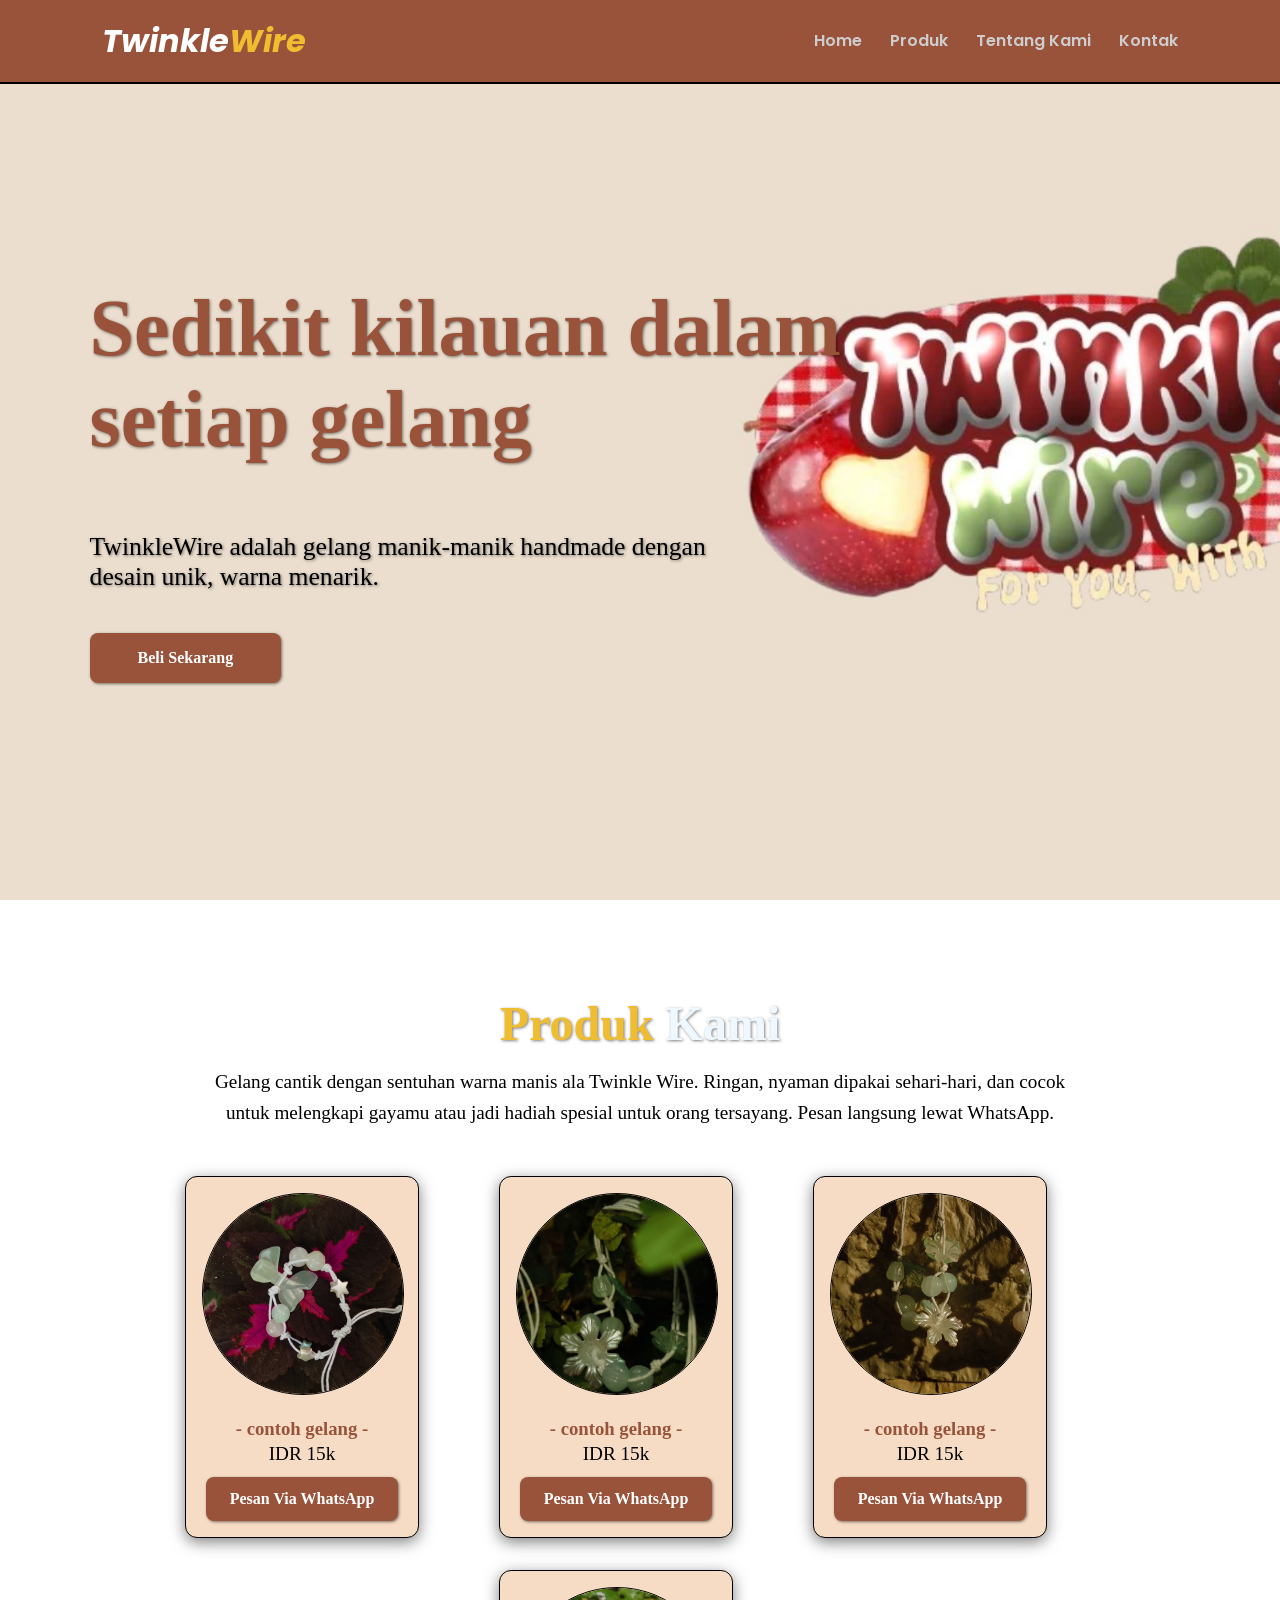
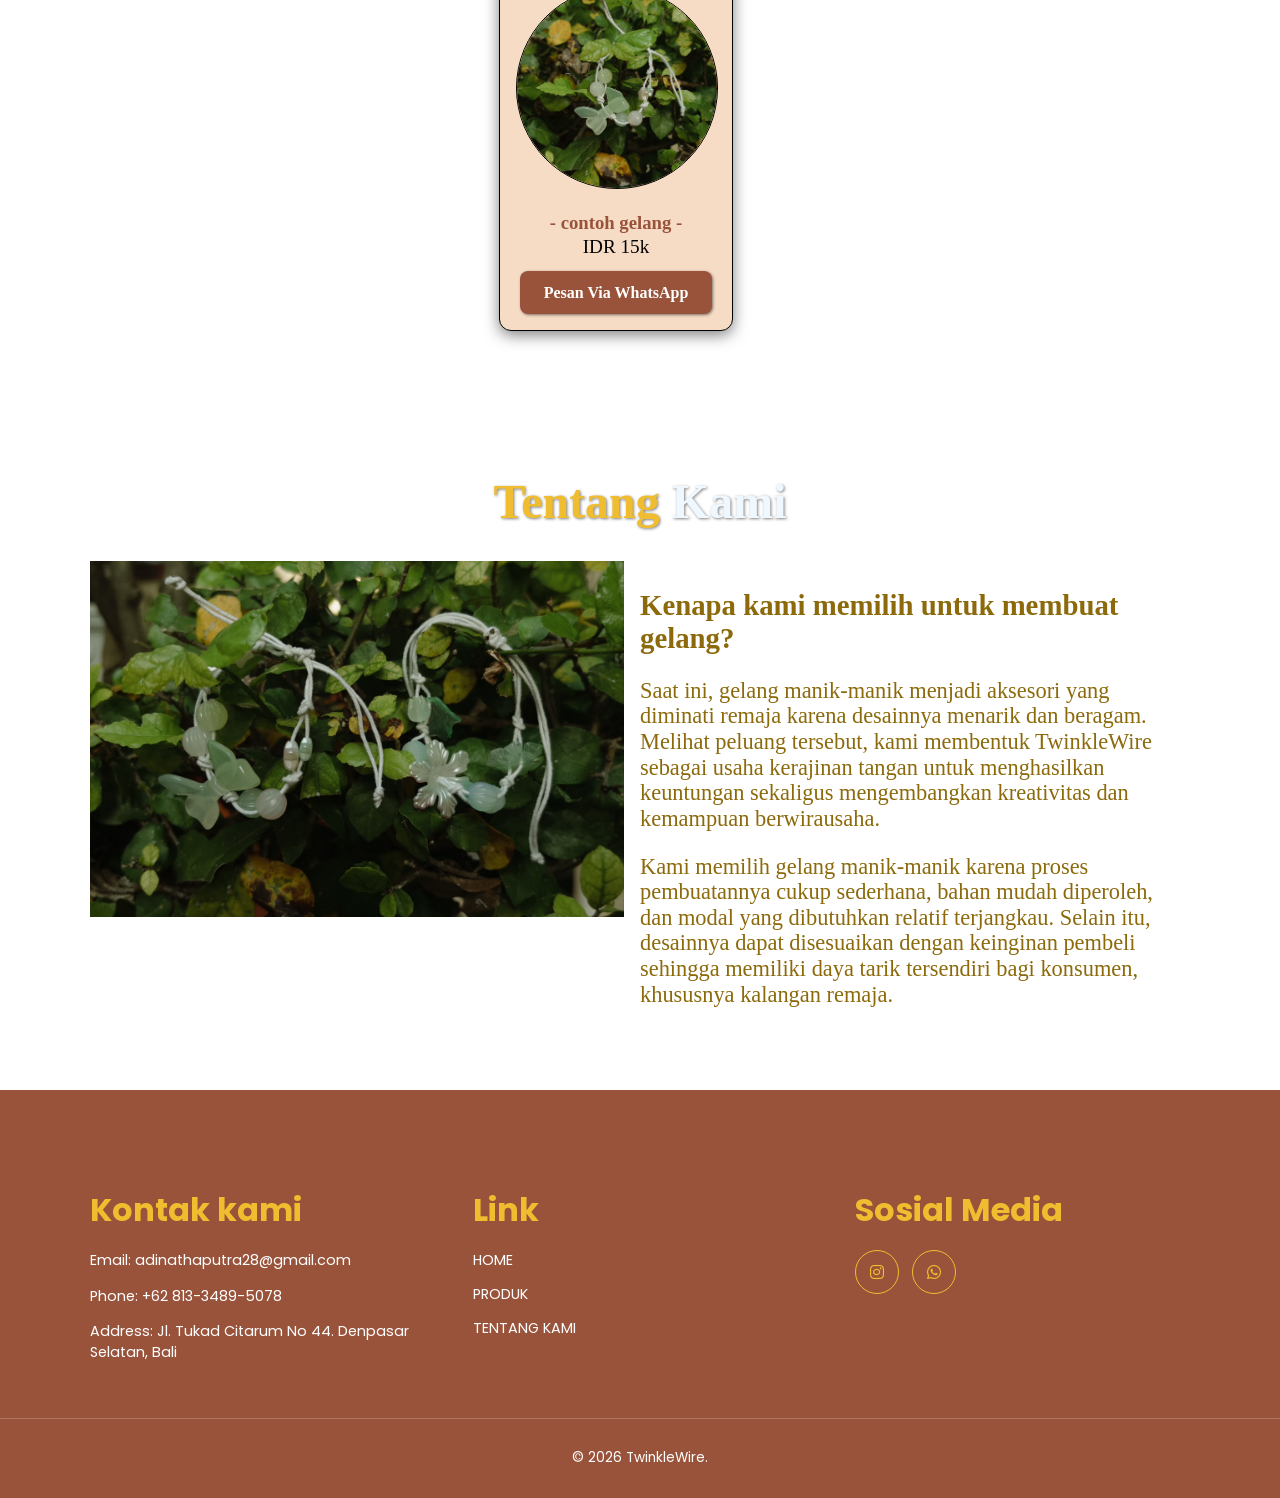
<file: index.html>
<!DOCTYPE html>
<html lang="en">
<head>
    <meta charset="UTF-8">
    <meta name="viewport" content="width=device-width, initial-scale=1.0">
    <link rel="stylesheet" href="style.css">
    <link rel="stylesheet" href="https://cdnjs.cloudflare.com/ajax/libs/font-awesome/6.5.1/css/all.min.css">
    <link rel="preconnect" href="https://fonts.googleapis.com">
    <link rel="preconnect" href="https://fonts.gstatic.com" crossorigin>
    <link href="https://fonts.googleapis.com/css2?family=Poppins:ital,wght@0,100;0,200;0,300;0,400;0,500;0,600;0,700;0,800;0,900;1,100;1,200;1,300;1,400;1,500;1,600;1,700;1,800;1,900&display=swap" rel="stylesheet">
    <title>Catalog</title>
</head>
<body>
    
    <nav class="navbar">
        <a href="#home" class="nav-log">Twinkle<span>Wire</span></a>
        <div class="navbar-nav">
            <a href="#home">Home</a>
            <a href="#produk">Produk</a>
            <a href="#about">Tentang Kami</a>
            <a href="#contact">Kontak</a>
        </div>
    </nav>
    <!-- Menu Section start -->
    <section class="hero" id="home">
        <main class="main">
            <h1>Sedikit kilauan dalam setiap gelang</h1>
            <p>TwinkleWire adalah gelang manik-manik handmade dengan desain unik, warna menarik.</p>
            <a href="#produk" class="btn">Beli Sekarang</a>
        </main>
    </section>
    <!-- Menu Section end-->
    
    
    <!-- Produk Section start-->
    <section id="produk" class="produk">
        <h2><span>Produk</span> Kami</h2>
        <p>Gelang cantik dengan sentuhan warna manis ala Twinkle Wire. Ringan, nyaman dipakai sehari-hari, dan cocok untuk melengkapi gayamu atau jadi hadiah spesial untuk orang tersayang. Pesan langsung lewat WhatsApp.</p>
        <div class="prdk">
            <div class="card">
                <img src="produk/produk4.jpeg" alt="contoh Gelang 1" class="card-img">
                <h3 class="card-title">- contoh gelang -</h3>
                <p class="card-price">IDR 15k</p>
                <a href="https://wa.me/6281334895078?text=Halo%20TwinkleWire,%20saya%20ingin%20memesan%20'masukan%20jumlah'%20gelang." class="btn" target="_blank">Pesan Via WhatsApp</a>
            </div>
            <div class="card">
                <img src="produk/produk.jpeg" alt="contoh Gelang" class="card-img">
                <h3 class="card-title">- contoh gelang -</h3>
                <p class="card-price">IDR 15k</p>
                <a href="https://wa.me/6281334895078?text=Halo%20TwinkleWire,%20saya%20ingin%20memesan%20'masukan%20jumlah'%20gelang." class="btn" target="_blank">Pesan Via WhatsApp</a>
            </div>
            <div class="card">
                <img src="produk/produk3.jpeg" alt="contoh Gelang 1" class="card-img">
                <h3 class="card-title">- contoh gelang -</h3>
                <p class="card-price">IDR 15k</p>
                <a href="https://wa.me/6281334895078?text=Halo%20TwinkleWire,%20saya%20ingin%20memesan%20'masukan%20jumlah'%20gelang." class="btn" target="_blank">Pesan Via WhatsApp</a>
            </div>
            <div class="card">
                <img src="produk/produk2.jpeg" alt="contoh Gelang 1" class="card-img">
                <h3 class="card-title">- contoh gelang -</h3>
                <p class="card-price">IDR 15k</p>
                <a href="https://wa.me/6281334895078?text=Halo%20TwinkleWire,%20saya%20ingin%20memesan%20'masukan%20jumlah'%20gelang." class="btn" target="_blank">Pesan Via WhatsApp</a>
            </div>
        </div>
    </section>
    <!-- Produk Section end-->
    <!-- About Section start-->
    <section id="about" class="about">
        <h2><span>Tentang</span> Kami</h2>
        <div class="row">
            <div class="about-img">
                <img src="img/cf460f91-d975-4995-97fb-5cc514e8cfaf.jpg" alt="Tentang Kami">
            </div>
            <div class="about-text">
                <h3>Kenapa kami memilih untuk membuat gelang?</h3>
                <p>Saat ini, gelang manik-manik menjadi aksesori yang diminati remaja karena desainnya menarik dan beragam. Melihat peluang tersebut, kami membentuk TwinkleWire sebagai usaha kerajinan tangan untuk menghasilkan keuntungan sekaligus mengembangkan kreativitas dan kemampuan berwirausaha.</p>
                <p>Kami memilih gelang manik-manik karena proses pembuatannya cukup sederhana, bahan mudah diperoleh, dan modal yang dibutuhkan relatif terjangkau. Selain itu, desainnya dapat disesuaikan dengan keinginan pembeli sehingga memiliki daya tarik tersendiri bagi konsumen, khususnya kalangan remaja.</p>
            </div>
        </div>
    </section>
    <!-- about Section end-->
    <!-- Footer start-->
<footer id="contact"class="footer">
    <div class="footer-container">
        <div class="footer-col">
            <h3>Kontak kami</h3>
            <p>Email: adinathaputra28@gmail.com</p>
            <p>Phone: +62 813-3489-5078</p>
            <p>Address: Jl. Tukad Citarum No 44. Denpasar Selatan, Bali</p>
        </div>

        <div class="footer-col">
            <h3>Link</h3>
            <a href="#home">HOME</a>
            <a href="#produk">PRODUK</a>
            <a href="#about">TENTANG KAMI</a>
        </div>

        <div class="footer-col">
            <h3>Sosial Media</h3>
            <div class="footer-social">
                <a href="https://instagram.com/adinanthaa" target="_blank"><i class="fa-brands fa-instagram"></i></a>
                <a href="https://wa.me/6281334895078" target="_blank"><i class="fa-brands fa-whatsapp"></i></a>
            </div>
        </div>
    </div>

    <div class="footer-bottom">
        <p>© 2026 TwinkleWire.</p>
    </div>
</footer>
<!-- Footer end-->
</body>
</html>
</file>
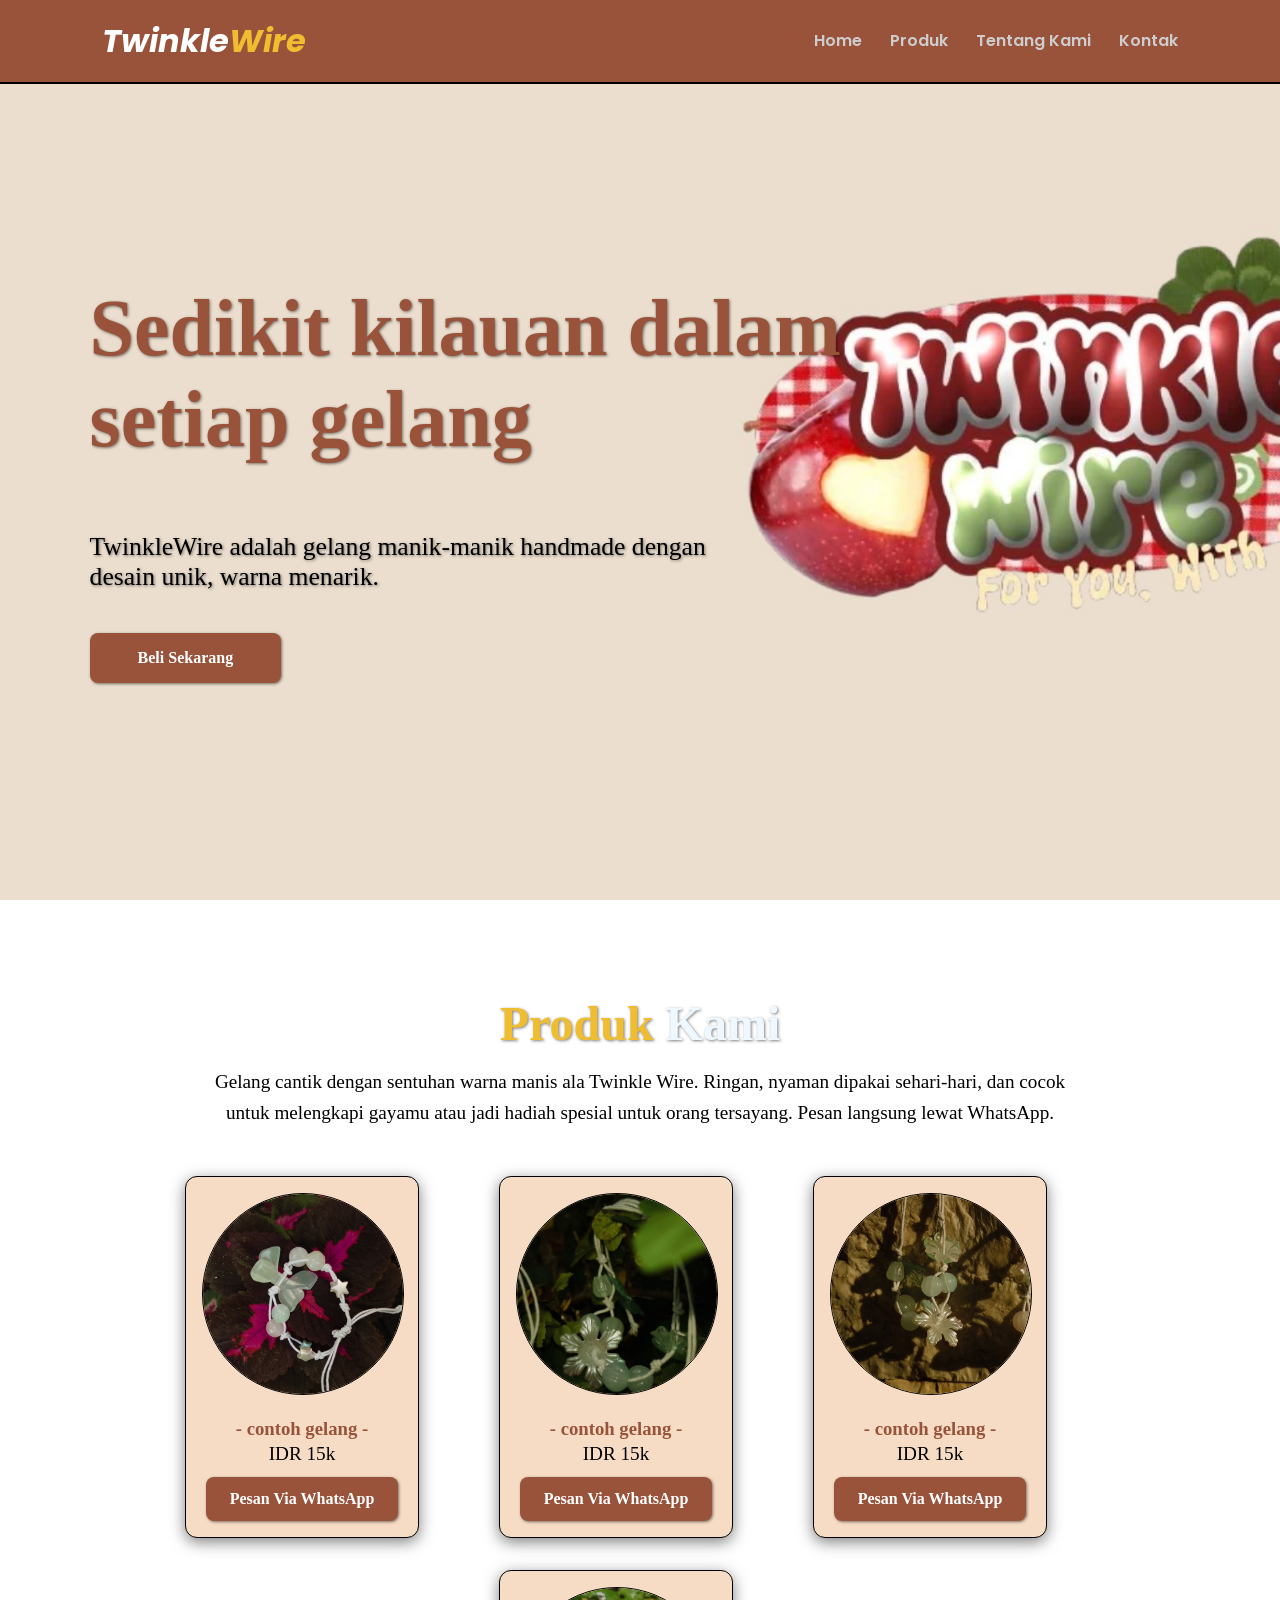
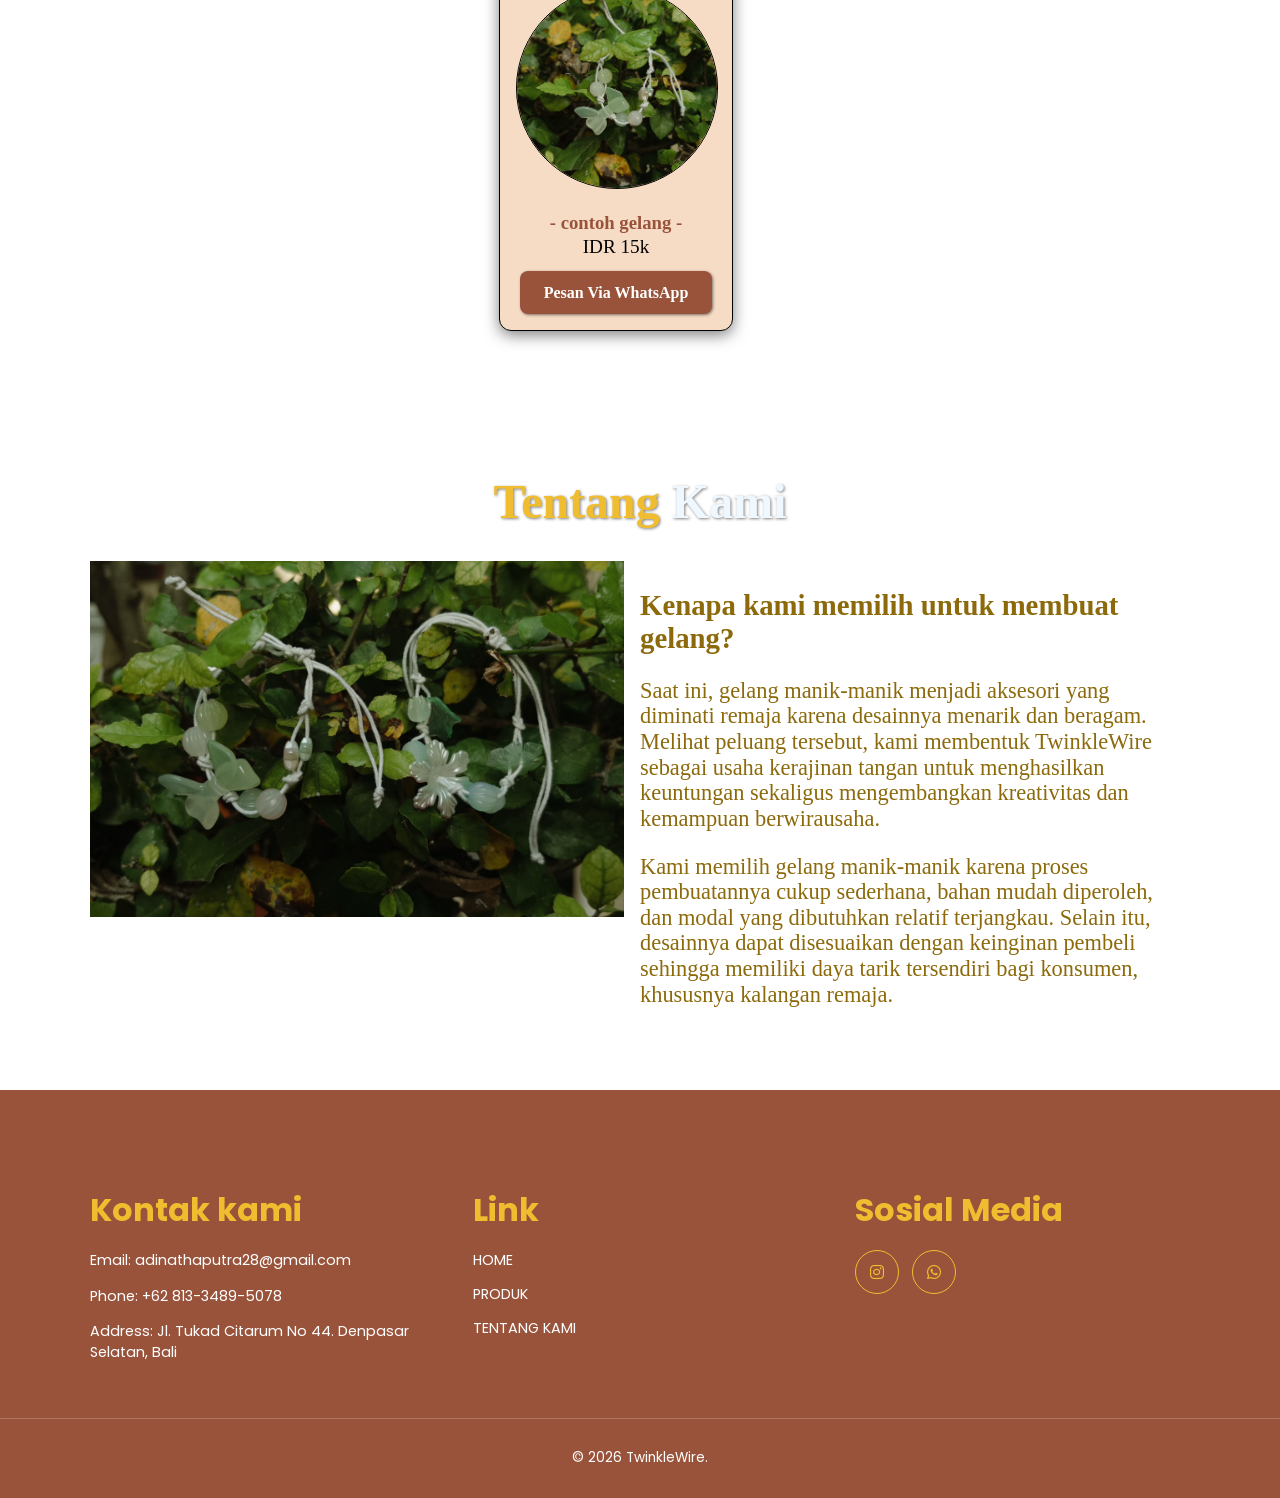
<file: web.html>
<!DOCTYPE html>
<html lang="en">
<head>
    <meta charset="UTF-8">
    <meta name="viewport" content="width=device-width, initial-scale=1.0">
    <link rel="stylesheet" href="style.css">
    <link rel="stylesheet" href="https://cdnjs.cloudflare.com/ajax/libs/font-awesome/6.5.1/css/all.min.css">
    <link rel="preconnect" href="https://fonts.googleapis.com">
    <link rel="preconnect" href="https://fonts.gstatic.com" crossorigin>
    <link href="https://fonts.googleapis.com/css2?family=Poppins:ital,wght@0,100;0,200;0,300;0,400;0,500;0,600;0,700;0,800;0,900;1,100;1,200;1,300;1,400;1,500;1,600;1,700;1,800;1,900&display=swap" rel="stylesheet">
    <title>Catalog</title>
</head>
<body>
    
    <nav class="navbar">
        <a href="#home" class="nav-log">Twinkle<span>Wire</span></a>
        <div class="navbar-nav">
            <a href="#home">Home</a>
            <a href="#produk">Produk</a>
            <a href="#about">Tentang Kami</a>
            <a href="#contact">Kontak</a>
        </div>
    </nav>
    <!-- Menu Section start -->
    <section class="hero" id="home">
        <main class="main">
            <h1>Sedikit kilauan dalam setiap gelang</h1>
            <p>TwinkleWire adalah gelang manik-manik handmade dengan desain unik, warna menarik.</p>
            <a href="#produk" class="btn">Beli Sekarang</a>
        </main>
    </section>
    <!-- Menu Section end-->
    
    
    <!-- Produk Section start-->
    <section id="produk" class="produk">
        <h2><span>Produk</span> Kami</h2>
        <p>Gelang cantik dengan sentuhan warna manis ala Twinkle Wire. Ringan, nyaman dipakai sehari-hari, dan cocok untuk melengkapi gayamu atau jadi hadiah spesial untuk orang tersayang. Pesan langsung lewat WhatsApp.</p>
        <div class="prdk">
            <div class="card">
                <img src="produk/produk4.jpeg" alt="contoh Gelang 1" class="card-img">
                <h3 class="card-title">- contoh gelang -</h3>
                <p class="card-price">IDR 15k</p>
                <a href="https://wa.me/6281334895078?text=Halo%20TwinkleWire,%20saya%20ingin%20memesan%20gelang." class="btn" target="_blank">Pesan Via WhatsApp</a>
            </div>
            <div class="card">
                <img src="produk/produk.jpeg" alt="contoh Gelang" class="card-img">
                <h3 class="card-title">- contoh gelang -</h3>
                <p class="card-price">IDR 15k</p>
                <a href="https://wa.me/6281334895078?text=Halo%20TwinkleWire,%20saya%20ingin%20memesan%20gelang." class="btn" target="_blank">Pesan Via WhatsApp</a>
            </div>
            <div class="card">
                <img src="produk/produk3.jpeg" alt="contoh Gelang 1" class="card-img">
                <h3 class="card-title">- contoh gelang -</h3>
                <p class="card-price">IDR 15k</p>
                <a href="https://wa.me/6281334895078?text=Halo%20TwinkleWire,%20saya%20ingin%20memesan%20gelang." class="btn" target="_blank">Pesan Via WhatsApp</a>
            </div>
            <div class="card">
                <img src="produk/produk2.jpeg" alt="contoh Gelang 1" class="card-img">
                <h3 class="card-title">- contoh gelang -</h3>
                <p class="card-price">IDR 15k</p>
                <a href="https://wa.me/6281334895078?text=Halo%20TwinkleWire,%20saya%20ingin%20memesan%20gelang." class="btn" target="_blank">Pesan Via WhatsApp</a>
            </div>
        </div>
    </section>
    <!-- Produk Section end-->
    <!-- About Section start-->
    <section id="about" class="about">
        <h2><span>Tentang</span> Kami</h2>
        <div class="row">
            <div class="about-img">
                <img src="img/cf460f91-d975-4995-97fb-5cc514e8cfaf.jpg" alt="Tentang Kami">
            </div>
            <div class="about-text">
                <h3>Kenapa kami memilih untuk membuat gelang?</h3>
                <p>Saat ini, gelang manik-manik menjadi aksesori yang diminati remaja karena desainnya menarik dan beragam. Melihat peluang tersebut, kami membentuk TwinkleWire sebagai usaha kerajinan tangan untuk menghasilkan keuntungan sekaligus mengembangkan kreativitas dan kemampuan berwirausaha.</p>
                <p>Kami memilih gelang manik-manik karena proses pembuatannya cukup sederhana, bahan mudah diperoleh, dan modal yang dibutuhkan relatif terjangkau. Selain itu, desainnya dapat disesuaikan dengan keinginan pembeli sehingga memiliki daya tarik tersendiri bagi konsumen, khususnya kalangan remaja.</p>
            </div>
        </div>
    </section>
    <!-- about Section end-->
    <!-- Footer start-->
<footer id="contact"class="footer">
    <div class="footer-container">
        <div class="footer-col">
            <h3>Kontak kami</h3>
            <p>Email: adinathaputra28@gmail.com</p>
            <p>Phone: +62 813-3489-5078</p>
            <p>Address: Jl. Tukad Citarum No 44. Denpasar Selatan, Bali</p>
        </div>

        <div class="footer-col">
            <h3>Link</h3>
            <a href="#home">HOME</a>
            <a href="#produk">PRODUK</a>
            <a href="#about">TENTANG KAMI</a>
        </div>

        <div class="footer-col">
            <h3>Sosial Media</h3>
            <div class="footer-social">
                <a href="https://instagram.com/adinanthaa" target="_blank"><i class="fa-brands fa-instagram"></i></a>
                <a href="https://wa.me/6281334895078" target="_blank"><i class="fa-brands fa-whatsapp"></i></a>
            </div>
        </div>
    </div>

    <div class="footer-bottom">
        <p>© 2026 TwinkleWire.</p>
    </div>
</footer>
<!-- Footer end-->
</body>
</html>
</file>
<file: style.css>
body {
  background-color: #ffffff;
  color: aliceblue;
  margin: 0;
}

.navbar {
  display: flex;
  justify-content: space-between;
  align-items: center;
  padding: 0.3rem 7%;
  background-color: #99533b;
  border-bottom: 2px solid black;
  position: fixed;
  top: 0;
  left: 0;
  right: 0;
  z-index: 9999;
  font-family: "Poppins", sans-serif;
}
.nav-log {
  font-size: 2rem;
  font-weight: 700;
  font-style: italic;
  color: white;
}

a {
  text-decoration: none;
  color: aliceblue;
  padding: 12px;
  font-weight: 600;
}
.navbar-nav a {
  color: rgb(206, 205, 205);
  display: inline-block;
  margin-top: 0.5rem;
}
.navbar-nav a:hover {
  color: #f0bd30;
}

.navbar-nav a::after {
  content: "";
  display: block;
  padding-bottom: 0.5rem;
  border-bottom: 0.1rem solid #f0bd30;
  transform: scaleX(0);
}
.navbar-nav a:hover::after {
  transform: scaleX(0.5);
  transition: 0.2s linear;
}
.navbar-more a:hover {
  color: #f0bd30;
}
.hero {
  min-height: 100vh;
  display: flex;
  align-items: center;
  background-image: url("img/latar.jpg");
  background-repeat: no-repeat;
  background-size: cover;
  background-position: center;
  position: relative;
}
.card img{
  border: 1px solid #000000;
}
.main {
  padding: 1.4rem 7%;
  max-width: 60rem;
}
.main h1 {
  font-size: 5rem;
  font-weight: 700;
  color: #99533b;
  text-shadow: 1px 1px 3px rgba(1, 1, 1, 0.5);
}
.main p {
  font-size: 1.6rem;
  font-weight: 500;
  color: rgb(0, 0, 0);
  text-shadow: 1px 1px 3px rgba(1, 1, 1, 0.5);
  max-width: 40rem;
}
.btn {
  margin-top: 1rem;
  display: inline-block;
  padding: 1rem 3rem;
  color: #ffff;
  background-color: #99533b;
  border-radius: 0.5rem;
  box-shadow: 1px 1px 3px rgba(1, 1, 1, 0.5);
}
.nav-log span,
.about h2 span,
.produk h2 span,
.contact h2 span {
  color: #f0bd30;
}
.produk h2,
.contact h2 {
  text-align: center;
  font-size: 3rem;
  margin-bottom: 1rem;
  text-shadow: 1px 1px 3px rgba(1, 1, 1, 0.5);
}
.produk h2{
  margin-top: 1rem;
}
.about h2{
  text-align: center;
  font-size: 3rem;
  margin-bottom: 2rem;
  text-shadow: 1px 1px 3px rgba(1, 1, 1, 0.5);
}
.about,
.produk,
.contact {
  padding: 5rem 7% 1.4rem;
}
.row {
  display: flex;
}
.about-img {
  flex: 1 1 35rem;
}
.about-img img {
  width: 100%;
}
.about-text {
  flex: 1 1 35rem;
  padding: 0 1rem;
  color: rgb(140, 106, 12);
}
.about-text h3 {
  font-size: 1.8rem;
  margin-bottom: 1rem;
}
.about-text p {
  font-size: 1.4rem;
  margin-bottom: 0.8rem;
  font-weight: 100;
  line-height: 1.6rem;
  flex-wrap: wrap;
}
.produk p{
  font-size: 1.2rem;
  text-align: center;
  max-width: 55rem;
  margin: 0 auto;
  color: rgb(0, 0, 0);
  font-weight: 100;
  line-height: 1.6;
  flex-wrap: wrap;
}

.produk p {
  margin-bottom: -2rem;
}
.prdk {
  display: flex;
  flex-wrap: wrap;
  gap: 2rem;
  margin-top: 5rem;
  justify-content: center;
}
.card {
  text-align: center;
  flex: 0 0 200px;
  background-color: #f6dcc5;
  border: 1px solid #000000;
  box-shadow: 0px 4px 15px rgba(0, 0, 0, 0.5);
  border-radius: 12px;
  min-height: 300px;
  padding: 1rem;
  margin-right: 3rem;
}
.card h3 {
  margin-bottom: -0.1rem;
}
.card-title {
  color: #99533b;
}
.card img {
  border-radius: 50%;
  width: 100%;
  aspect-ratio: 1 / 1;
  object-fit: cover;
}
.card .btn {
  margin-top: 2.5rem;
  display: inline-flex;
  align-items: center; 
  justify-content: center; 
  padding: 0.8rem 1.5rem; 
  color: #fff;
  background-color: #99533b;
  border-radius: 0.5rem;
  box-shadow: 1px 1px 3px rgba(1, 1, 1, 0.5);
  font-size: 1rem;
  text-align: center;
}
.footer{
    background-color: #99533b;
    margin-top: 3rem;
    font-family: 'Poppins', sans-serif;
}
.footer-container{
    display: flex;
    flex-wrap: wrap;
    justify-content: space-between;
    gap: 3rem;
    padding: 4rem 7% 3rem;
}
.footer-col{
    flex: 1 1 15rem;
}
.footer-col h3{
    font-size: 2rem;
    color: #f0bd30;
    margin-bottom: 1rem;
}
.footer-col p{
    font-size: 0.9rem;
    color: #fff;
    margin-bottom: 0.4rem;
}
.footer-col > a{
    display: block;
    padding: 0;
    margin-bottom: 0.8rem;
    font-size: 0.9rem;
    font-weight: 400;
    color: #fff;
}
.footer-col > a:hover{
    color: #f0bd30;
}
.footer-social{
    display: flex;
    gap: 0.8rem;
}
.footer-social a{
    width: 42px;
    height: 42px;
    padding: 0;
    display: flex;
    align-items: center;
    justify-content: center;
    border: 1px solid #f0bd30;
    border-radius: 50%;
    color: #f0bd30;
}
.footer-social a:hover{
    background-color: #f0bd30;
    color: #99533b;
}
.footer-bottom{
    text-align: center;
    padding: 1rem 7%;
    border-top: 1px solid rgba(255, 255, 255, 0.2);
}
.footer-bottom p{
    font-size: 0.85rem;
    color: #fff;
}
.footer-bottom p{
    font-size: 0.85rem;
    color: #fff;
}
</file>
